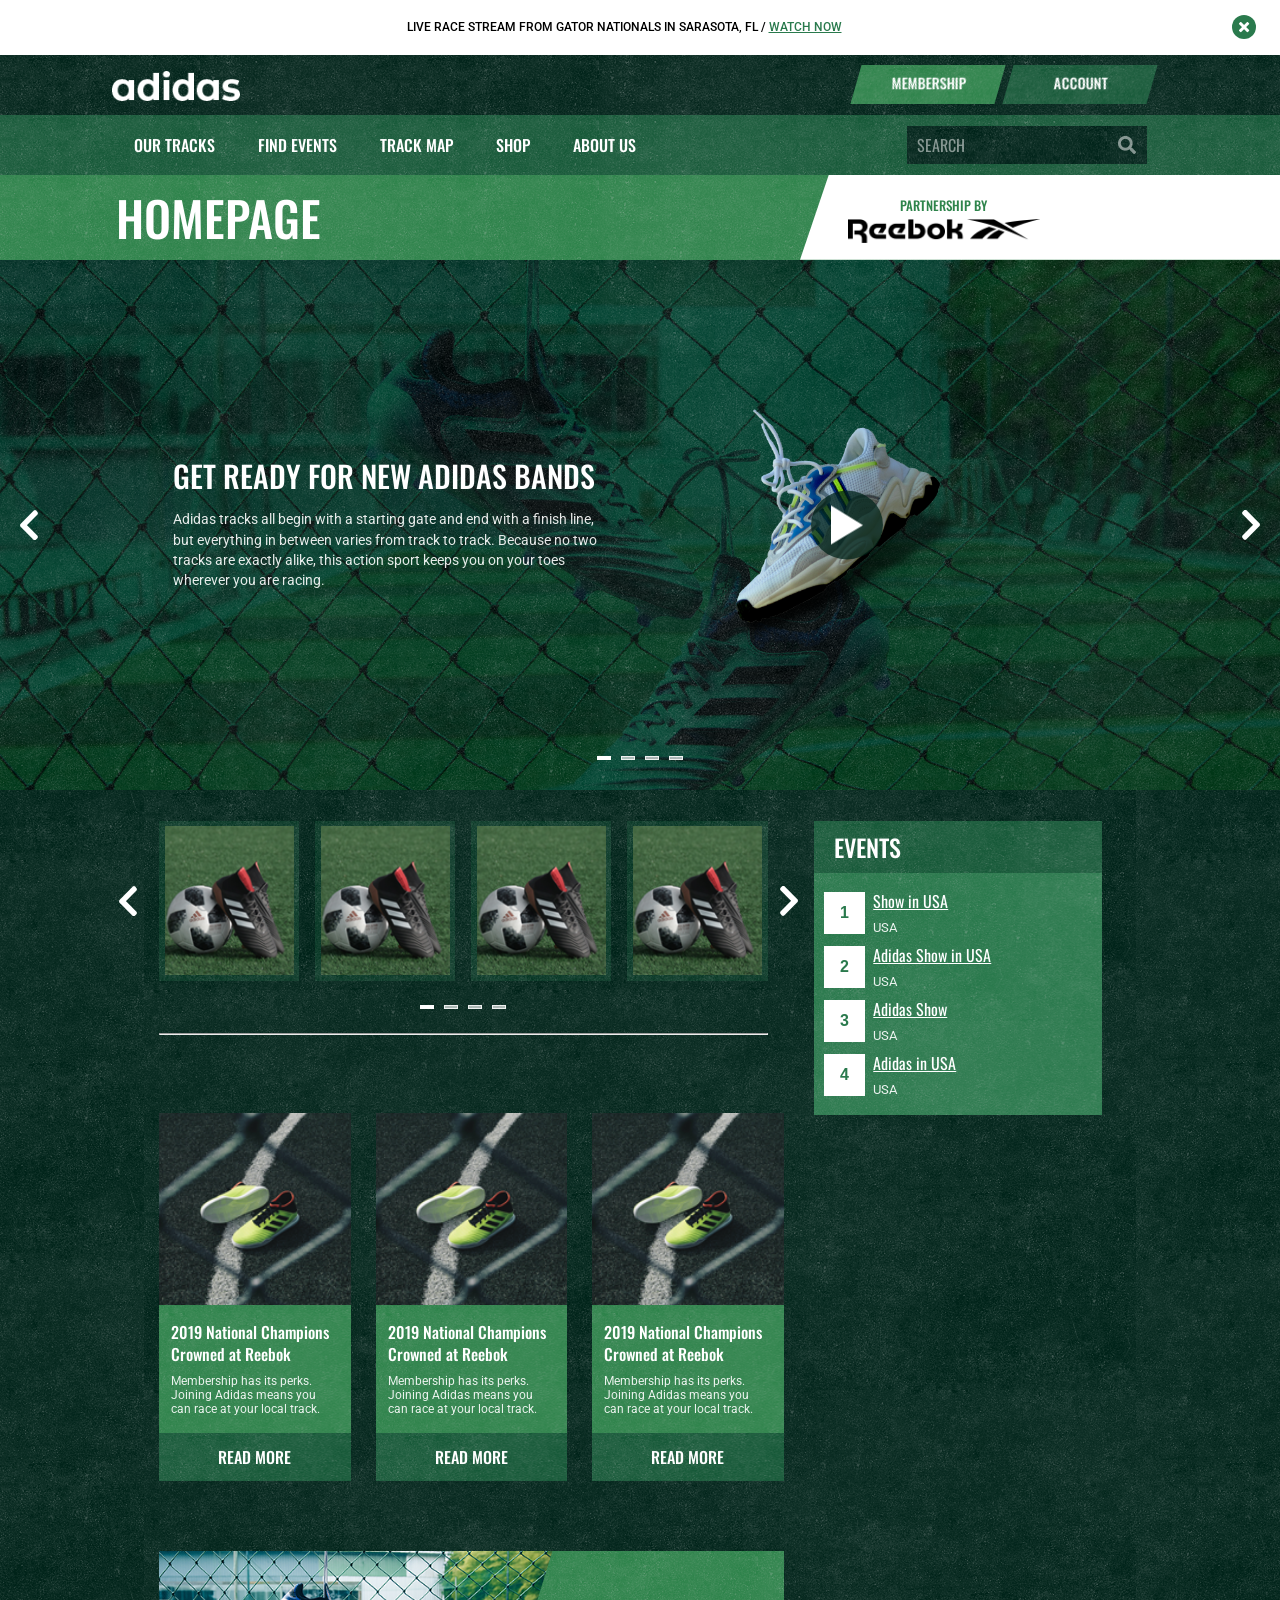
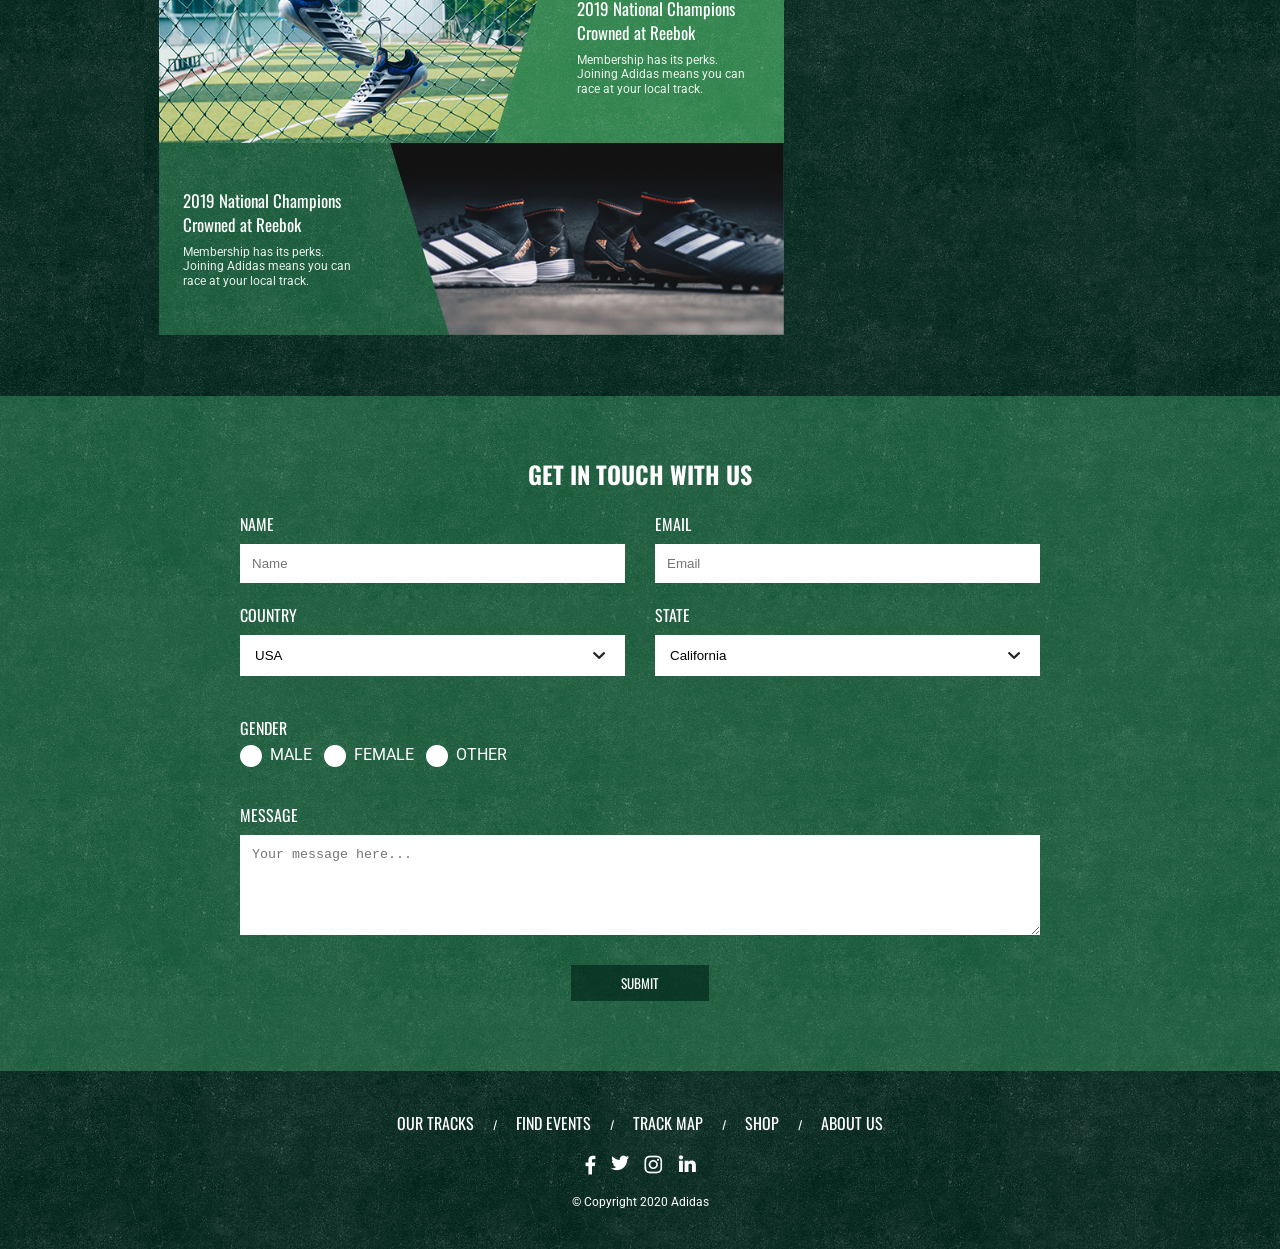
<file: index.html>
<!doctype html>
<html lang="en">
  <head>
    <meta charset="UTF-8" />
    <meta name="viewport" content="width=device-width, initial-scale=1.0" />
    <title>Adidas Project</title>
    <link rel="stylesheet" href="style.css" />
    <link rel="preconnect" href="https://fonts.googleapis.com" />
    <link rel="preconnect" href="https://fonts.gstatic.com" crossorigin />
    <link
      href="https://fonts.googleapis.com/css2?family=Oswald:wght@200..700&family=Roboto:ital,wght@0,100..900;1,100..900&display=swap"
      rel="stylesheet"
    />
  </head>

  <body>
    <div class="container">
      <!-- ── HEADER ──────────────────────────────────────────── -->
      <header>
        <!-- SEMANTIC: was <div class="promo-bar"> — alerts are announcements -->
        <div role="alert" class="promo-bar" id="topAlert">
          <div class="alert-content">
            <span>LIVE RACE STREAM FROM GATOR NATIONALS IN SARASOTA, FL /</span>
            <a href="#" class="alert-link">WATCH NOW</a>
          </div>
          <button
            class="close-btn"
            onclick="closeAlert()"
            aria-label="Close announcement"
          >
            <img src="Slicing/x-mark.png" alt="" />
          </button>
        </div>

        <div class="nav-container">
          <div class="logobar">
            <div class="logo">
              <img src="Slicing/logo.png" alt="Adidas" />
            </div>
            <button
              class="menu-icon"
              id="menuToggle"
              aria-label="Open navigation menu"
              aria-expanded="false"
              aria-controls="navbar"
            >
              <img src="Slicing/burger-icon.png" alt="" />
            </button>
          </div>
          <div class="buttons">
            <button class="btn" id="btn1"><span>MEMBERSHIP</span></button>
            <button class="btn" id="btn2"><span>ACCOUNT</span></button>
          </div>
        </div>

        <div id="navbar">
          <nav aria-label="Main navigation">
            <ul>
              <li>
                <span><a href="#">OUR TRACKS</a></span>
              </li>
              <li>
                <span><a href="#">FIND EVENTS</a></span>
              </li>
              <li>
                <span><a href="#">TRACK MAP</a></span>
              </li>
              <li>
                <span><a href="#">SHOP</a></span>
              </li>
              <li>
                <span><a href="#">ABOUT US</a></span>
              </li>
            </ul>
          </nav>

          <form
            class="search-bar"
            id="searchForm"
            role="search"
            action="javascript:void(0);"
          >
            <label for="searchInputBar" class="visually-hidden"
              >Search the site</label
            >
            <input
              id="searchInputBar"
              type="search"
              placeholder="SEARCH"
              aria-label="Search the site"
            />
            <button id="searchButton" type="submit" aria-label="Submit search">
              <img src="Slicing/search-icon.png" alt="" />
            </button>
          </form>
        </div>

        <div class="post-navbar">
          <h1>HOMEPAGE</h1>
          <figure class="partnership-badge">
            <figcaption>PARTNERSHIP BY</figcaption>
            <img src="Slicing/reebok-logo.png" alt="Reebok" />
          </figure>
        </div>
      </header>

      <!-- ── MAIN ────────────────────────────────────────────── -->
      <main>
        <section class="hero-slider" aria-label="Featured content">
          <div class="slider-container" id="slider" aria-live="polite">
            <!-- Slides are injected here by script.js via CONFIG.heroSlides -->
          </div>

          <button
            class="nav-btn prev-btn"
            id="prevBtn"
            aria-label="Previous slide"
          >
            <img src="Slicing/hero-slider-leftt-arrow.png" alt="" />
          </button>
          <button class="nav-btn next-btn" id="nextBtn" aria-label="Next slide">
            <img src="Slicing/hero-slider-right-arrow.png" alt="" />
          </button>

          <div
            class="pagination"
            id="pagination"
            role="tablist"
            aria-label="Slide navigation"
          ></div>
        </section>

        <dialog id="videoModal" aria-label="Video player">
          <button class="close" onclick="closeModal()" aria-label="Close video">
            &times;
          </button>
          <iframe
            id="videoFrame"
            src=""
            frameborder="0"
            allowfullscreen
            title="Embedded video"
          ></iframe>
        </dialog>

        <div class="grid-wrapper">
          <!-- Product Slider -->
          <section class="area-slider" aria-label="Product showcase">
            <div class="p-slider-container">
              <div class="p-slider-wrapper">
                <div class="p-slider" id="pSlider">
                  <!-- Slides injected by script.js via CONFIG.productSlides -->
                </div>
              </div>
              <button
                class="p-nav-btn p-prev-btn"
                id="pPrevBtn"
                aria-label="Previous products"
              >
                <img src="Slicing/hero-slider-leftt-arrow.png" alt="" />
              </button>
              <button
                class="p-nav-btn p-next-btn"
                id="pNextBtn"
                aria-label="Next products"
              >
                <img src="Slicing/hero-slider-right-arrow.png" alt="" />
              </button>
            </div>
            <div
              class="pagination"
              id="sliderPagination"
              role="tablist"
              aria-label="Product slide navigation"
            ></div>
            <div class="white-line">
              <hr />
            </div>
          </section>

          <!-- News Cards -->
          <section class="area-triple" aria-label="Latest news">
            <div class="triple-grid">
              <!-- Cards are injected by script.js via CONFIG.newsCards -->
            </div>
          </section>

          <!-- Special Feature Cards -->
          <section class="area-special" aria-label="Featured stories">
            <!-- Cards injected by script.js via CONFIG.specialCards -->
          </section>

          <!-- Events Sidebar -->
          <aside class="events-sidebar" aria-label="Upcoming events">
            <h2>EVENTS</h2>
            <ul>
              <!-- Events injected by script.js via CONFIG.events -->
            </ul>
          </aside>
        </div>
        <!-- /.grid-wrapper -->

        <!-- Contact Form -->
        <section class="contact-section" aria-label="Contact us">
          <h2>GET IN TOUCH WITH US</h2>
          <form class="contact-form">
            <div class="form-row">
              <label for="name">NAME</label>
              <input
                type="text"
                placeholder="Name"
                id="name"
                name="name"
                autocomplete="name"
                required
              />
            </div>

            <div class="form-row">
              <label for="email">EMAIL</label>
              <input
                type="email"
                placeholder="Email"
                id="email"
                name="email"
                autocomplete="email"
                required
              />
            </div>

            <div class="form-row">
              <label for="country">COUNTRY</label>
              <!-- FIXED: select had name="" — won't submit without a name -->
              <div class="input-row">
                <select name="country" id="country">
                  <option value="us">USA</option>
                  <option value="pk">PAKISTAN</option>
                  <option value="ir">IRAN</option>
                </select>
              </div>
            </div>

            <div class="form-row">
              <label for="state">STATE</label>
              <div class="input-row">
                <!-- FIXED: select had name="" — won't submit without a name -->
                <select name="state" id="state">
                  <option value="ca">California</option>
                  <option value="ny">New York</option>
                  <option value="tx">Texas</option>
                </select>
              </div>
            </div>

            <!-- Gender radio group — fieldset/legend is correct for grouped inputs -->
            <fieldset class="gender-row">
              <legend class="heading">GENDER</legend>
              <div class="bullets">
                <input type="radio" name="gender" id="male" value="male" />
                <label for="male">MALE</label>
                <input type="radio" name="gender" id="female" value="female" />
                <label for="female">FEMALE</label>
                <input type="radio" name="gender" id="other" value="other" />
                <label for="other">OTHER</label>
              </div>
            </fieldset>

            <div class="msg-container form-row">
              <label for="message">MESSAGE</label>
              <!-- FIXED: was <textarea>MESSAGE</textarea> — that text becomes the submitted value -->
              <textarea
                id="message"
                name="message"
                placeholder="Your message here..."
                required
              ></textarea>
            </div>

            <button type="submit" class="submit-btn">SUBMIT</button>
          </form>
        </section>
      </main>

      <!-- ── FOOTER ──────────────────────────────────────────── -->
      <footer>
        <!-- SEMANTIC: footer nav links should be in a <nav> landmark -->
        <nav class="footer-links" aria-label="Footer navigation">
          <a href="#">OUR TRACKS</a> / <a href="#">FIND EVENTS</a> /
          <a href="#">TRACK MAP</a> / <a href="#">SHOP</a> /
          <a href="#">ABOUT US</a>
        </nav>

        <div class="social-icons" aria-label="Social media links">
          <a href="https://www.facebook.com/" aria-label="Facebook">
            <img src="Slicing/facebook-icon.png" alt="Facebook" />
          </a>
          <a href="https://www.twitter.com/" aria-label="Twitter / X">
            <img src="Slicing/twitter-icon.png" alt="Twitter" />
          </a>
          <a href="https://www.instagram.com/" aria-label="Instagram">
            <img src="Slicing/instagram-icon.png" alt="Instagram" />
          </a>
          <a href="https://www.linkedin.com/" aria-label="LinkedIn">
            <img src="Slicing/linkedin-icon.png" alt="LinkedIn" />
          </a>
        </div>

        <p>&copy; Copyright 2020 Adidas</p>
      </footer>
    </div>

    <script src="script.js"></script>
  </body>
</html>
</file>
<file: style.css>
/* ============================================================
   ADIDAS PROJECT — CONSOLIDATED STYLESHEET
   Structure:
   1. Design Tokens (CSS variables)
   2. Reset & Base
   3. Layout (header, main, footer, grid)
   4. Components
      4a. Alert / Promo Bar
      4b. Navigation
      4c. Post-Navbar
      4d. Hero Slider
      4e. Video Modal
      4f. Product Slider
      4g. Content Cards (.content-card base + modifiers)
      4h. Events Sidebar
      4i. Contact Form
   5. Utilities (.dot, .pagination)
   6. Responsive — Tablet  (min-width: 768px)
   7. Responsive — Desktop (min-width: 1280px)
============================================================ */


/* ── 1. DESIGN TOKENS ──────────────────────────────────────── */
:root {
    /* Brand colours — change here, updates everywhere */
    --brand-darkest:  #01241a;
    --brand-dark:     #175a39;
    --brand-mid:      #2e844b;
    --brand-accent:   #2a7a4d;

    /* Pattern overlay — used across many backgrounds */
    --pattern:        url(Slicing/pattern-bg.png);

    /* Typography */
    --font-primary:   "Oswald", sans-serif;
    --font-body:      "Roboto", sans-serif;

    /* Spacing */
    --section-px-desktop: 9rem;
}

/* Accessibility: Hide labels visually but keep them readable for screen readers */
.visually-hidden {
    position: absolute;
    width: 1px;
    height: 1px;
    padding: 0;
    margin: -1px;
    overflow: hidden;
    clip: rect(0, 0, 0, 0);
    white-space: nowrap;
    border: 0;
}


/* ── 2. BOILERPLATE CODE ───────────────────────────────────────── */
* {
    margin: 0;
    padding: 0;
    box-sizing: border-box;
}

/* GLOBAL CONTAINER - SOLVES STRETCHING ISSUE */
.container {
    /* Adjusted from 1920px to a better max-width for readability */
    max-width: 1440px;
    margin: 0 auto;
    width: 100%;
    position: relative;
}

body {
    font-family: var(--font-primary);
    background-color: var(--brand-darkest);
    color: #fff;
}

img {
    display: block;
    max-width: 100%;
}


/* ── 3. LAYOUT ─────────────────────────────────────────────── */
header {
    position: sticky;
    top: 0;
    z-index: 100;
    overflow: visible;
}

main {
    background-image: var(--pattern);
}

/* Grid wrapper — contains product slider, cards, sidebar */
.grid-wrapper {
    background-color: var(--brand-darkest);
    background-image: var(--pattern);
    display: grid;
    gap: 30px;
    padding: 15px;
    /* Mobile: single column, explicit order */
    grid-template-areas:
        "slider"
        "triple"
        "special"
        "sidebar";
}

/* Grid area assignments */
.area-slider  { grid-area: slider;  margin: 1rem 0; }
.area-triple  { grid-area: triple; }
.area-special { grid-area: special; display: flex; flex-direction: column; }
.events-sidebar { grid-area: sidebar; }


/* ── 4a. ALERT / PROMO BAR ─────────────────────────────────── */
.promo-bar {
    position: relative;
    background-color: #fff;
    color: #000;
    padding: 1rem 3rem 1rem 1rem;
    min-height: 4.5rem;
    width: 100%;
    display: flex;
    align-items: center;
    justify-content: space-between;
    z-index: 100;
}

.alert-content {
    text-align: start;
    font-family: var(--font-body);
    font-size: 12px;
    font-weight: 500;
    line-height: 1.9;
    width: 100%;
}

.alert-link {
    color: var(--brand-accent);
}

.close-btn {
    position: absolute;
    right: 1rem;
    top: 50%;
    transform: translateY(-50%);
    background: var(--brand-accent);
    border: none;
    cursor: pointer;
    border-radius: 50%;
    display: flex;
    align-items: center;
    justify-content: center;
    width: 1.5rem;
    height: 1.5rem;
}


/* ── 4b. NAVIGATION ─────────────────────────────────────────*/
.nav-container {
    height: 6.25rem;
    width: 100%;
    background-color: var(--brand-darkest);
    background-image: var(--pattern);
}

.logobar {
    height: 60%;
    width: 100%;
    display: flex;
    align-items: center;
    justify-content: space-between;
    padding: 0 1rem;
}

.logo img {
    width: 5.75rem;
}

.menu-icon {
    background-color: transparent;
    border: none;
    cursor: pointer;
    display: flex;
    align-items: center;
    justify-content: center;
}

.buttons {
    display: flex;
    justify-content: center;
    align-items: center;
}

.btn {
    height: 100%;
    width: 50%;
    border: none;
    color: #fff;
    padding: .4rem;
    cursor: pointer;
    font-size: 1.1rem;
    font-weight: 500;
    font-family: var(--font-primary);
    background-image: var(--pattern);
}

#btn1 {
    border-right: 1.5px solid #fff;
    background-color: var(--brand-mid);
}

#btn2 {
    background-color: var(--brand-dark);
}

/* Mobile nav — hidden by default, toggled by JS */
#navbar {
    display: none;
    position: absolute;
    top: 100%;
    left: 0;
    z-index: 100;
}

#navbar.open {
    height: auto;
    width: 100%;
    background-color: var(--brand-dark);
    background-image: var(--pattern);
    display: flex;
    flex-direction: column;
    align-items: flex-start;
    justify-content: center;
    padding-bottom: 1.25rem;
    position: relative;
    border: 2PX SOLID rgb(0, 0, 0);
}

nav ul {
    list-style: none;
}

nav ul li span {
    height: 4rem;
    width: 100%;
    font-size: .75rem;
    display: flex;
    align-items: center;
    justify-content: flex-start;
    padding: 0 1rem;
    margin-left: 1rem;
    transition: background-color 0.3s ease-in-out;
}

nav ul li span:hover {
    background-color: var(--brand-mid);
    clip-path: polygon(0 0, 100% 0, calc(100% - 10%) 100%, 0 100%);
}

nav ul li a {
    color: #fff;
    text-decoration: none;
    font-size: 1.1rem;
    font-weight: 500;
    font-family: var(--font-primary);
    display: flex;
    justify-content: flex-start;
}

.search-bar {
    min-height: 2.4rem;
    width: calc(100% - 2rem);
    padding: 0 10px;
    margin: .5rem 1rem 1rem 1rem;
    order: -1;
    display: flex;
    align-items: center;
    justify-content: space-between;
    background-image: var(--pattern);
    background-color: var(--brand-darkest);
}

#searchInputBar {
    background-color: transparent;
    font-family: var(--font-primary);
    font-size: 1rem;
    font-weight: 400;
    color: #fff;
    border: none;
    outline: none;
    height: 90%;
    width: 100%;
    -webkit-appearance: none;
    appearance: none;
}

#searchInputBar::placeholder {
    color: rgba(255, 255, 255, 0.5);
}

/* Remove native 'x' mark from search input */
#searchInputBar::-webkit-search-cancel-button,
#searchInputBar::-webkit-search-decoration {
    -webkit-appearance: none;
    appearance: none;
}

/* Prevent browser autofill from changing the background color */
#searchInputBar:-webkit-autofill {
    transition: background-color 5000s ease-in-out 0s;
    -webkit-text-fill-color: #fff;
}

#searchButton {
    background-color: var(--brand-darkest);
    background-image: var(--pattern);
    height: 100%;
    width: 10%;
    border: none;
    cursor: pointer;
    display: flex;
    align-items: center;
    justify-content: center;
}

/* Mobile-only: post-navbar hidden until tablet */
.post-navbar {
    display: none;
}


/* ── 4c. POST-NAVBAR ───────────────────────────────────────── */
/* Shown at tablet+ via responsive section below */


/* ── 4d. HERO SLIDER ───────────────────────────────────────── */
.hero-slider {
    position: relative;
    overflow: hidden;
    background-color: var(--brand-darkest);
    background-image: url(Slicing/hero-bg.png);
    background-blend-mode: overlay;
    background-size: cover;
    background-position: center;
    color: white;
    width: 100%;
}

.slider-container {
    display: flex;
    transition: transform 0.5s ease-in-out;
    width: 100%;
}

.slide {
    min-width: 100%;
    padding: 40px 20px;
    box-sizing: border-box;
    background-image: var(--pattern);
}

.hero-content {
    display: flex;
    flex-direction: column;
    align-items: center;
    gap: 20px;
}

.text-side {
    order: 2;
    text-align: left;
}

.text-side h1 {
    font-size: 30px;
    line-height: 1.2;
    font-weight: 500;
    margin: 1rem 0;
}

.text-side p {
    font-family: var(--font-body);
    font-size: .9rem;
    line-height: 1.4;
    font-weight: 400;
    opacity: .9;
    margin-bottom: 1rem;
}

.video-side {
    order: 1;
    width: 100%;
}

.thumb-wrapper {
    position: relative;
    width: 100%;
}

.thumb-wrapper img {
    width: 100%;
}

.play-btn {
    position: absolute;
    top: 50%;
    left: 50%;
    transform: translate(-50%, -50%);
    background: rgba(1, 36, 26, 0.74);
    color: white;
    padding: 15px 20px;
    cursor: pointer;
    border-radius: 50%;
    border: none;
}

/* Prev / Next arrow buttons */
.nav-btn {
    position: absolute;
    top: 50%;
    transform: translateY(-50%);
    background: none;
    border: none;
    font-size: 2rem;
    cursor: pointer;
    display: none; /* shown on desktop only */
    z-index: 10;
}

.prev-btn { left: 20px; }
.next-btn { right: 20px; }


/* ── 5. UTILITIES — PAGINATION / DOTS ──────────────────────── */
/* Hero and product sliders */
.pagination {
    display: flex;
    gap: 10px;
    align-items: center;
    z-index: 20;
}

.hero-slider .pagination {
    position: absolute;
    bottom: 30px;
    left: 50%;
    transform: translateX(-50%);
}

.dot {
    width: 14px;
    height: 4px;
    background: rgba(255, 255, 255, 0.65);
    border: 1px solid rgba(255, 255, 255, 0.8);
    cursor: pointer;
    transition: transform 0.2s ease, background 0.2s ease;
}

.dot:hover {
    transform: scale(1.15);
}

.dot.active {
    background: #ffffff;
}

/* Product slider pagination — positioned relative */
#sliderPagination {
    position: relative;
    justify-content: center;
    top: 2rem;
}

.white-line {
    margin: 4rem 0 1rem;
}


/* ── 4e. VIDEO MODAL ───────────────────────────────────────── */
/* Native <dialog> element — replaces the old div-based modal */
#videoModal {
    border: none;
    background: rgba(0, 0, 0, 0.9);
    width: 100%;
    height: 100%;
    max-width: 100%;
    max-height: 100%;
    padding: 0;
}

#videoModal::backdrop {
    background: rgba(0, 0, 0, 0.9);
}

#videoModal iframe {
    width: 80%;
    height: 70%;
    position: absolute;
    top: 50%;
    left: 50%;
    transform: translate(-50%, -50%);
}

.close {
    position: absolute;
    top: 20px;
    right: 30px;
    color: white;
    font-size: 40px;
    cursor: pointer;
    background: none;
    border: none;
    line-height: 1;
}


/* ── 4f. PRODUCT SLIDER ────────────────────────────────────── */
.p-slider-container {
    position: relative;
    width: 100%;
}

.p-slider-wrapper {
    overflow: hidden;
    width: 100%;
    position: relative;
}

.p-slider {
    display: flex;
    transition: transform 0.5s ease;
}

.p-slide {
    min-width: 100%;
    margin: 0;
    background-color: rgba(1, 82, 44, 0.31);
    background-image: var(--pattern);
    background-size: cover;
    background-position: center;
    overflow: hidden;
    min-height: 22rem;
}

.p-slide img {
    width: 100%;
    height: 100%;
    object-fit: cover;
    padding: .35rem;
    box-sizing: border-box;
}

.p-nav-btn {
    position: absolute;
    top: 50%;
    transform: translateY(-50%);
    background: none;
    border: none;
    font-size: 2rem;
    cursor: pointer;
    display: none; /* shown on desktop only */
    z-index: 10;
}

.p-prev-btn { left: -40px; }
.p-next-btn { right: -30px; }


/* ── 4g. CONTENT CARDS ─────────────────────────────────────── */
.content-card {
    width: 100%;
    background-color: var(--brand-mid);
    background-image: var(--pattern);
}

.content-card img {
    width: 100%;
    object-fit: cover;
    display: block;
}

.content-card h4 {
    margin: 1rem .75rem .5rem;
    font-size: 22px;
    line-height: 1.4;
    font-weight: 500;
}

.content-card p {
    margin: 0 .75rem 1rem;
    font-size: 14px;
    line-height: 1.2;
    font-family: var(--font-body);
    opacity: .9;
}

/* Modifier: news card (triple grid) */
.content-card--news {
    height: 100%;
    min-height: 22.25rem;
    display: flex;
    flex-direction: column;
    overflow: hidden;
}

.content-card--news img {
    height: 12rem;
    flex-shrink: 0;
}

.content-card--news a {
    background-color: var(--brand-dark);
    background-image: var(--pattern);
    color: white;
    width: 100%;
    min-height: 3rem;
    padding: .5rem;
    display: flex;
    align-items: center;
    justify-content: center;
    text-decoration: none;
    font-weight: 500;
    margin-top: auto;
    flex-shrink: 0;
}

/* Modifier: special / feature card */
.content-card--special {
    height: 100%;
    min-height: 22rem;
    display: flex;
    flex-direction: column;
}

.content-card--special img {
    height: 14rem;
}

/* Second special card has alternate background */
.content-card--special.s2 {
    background-color: var(--brand-dark);
}

/* Triple grid layout */
.triple-grid {
    display: grid;
    gap: 25px;
    grid-template-columns: 1fr;
}


/* ── 4h. EVENTS SIDEBAR ────────────────────────────────────── */
.events-sidebar {
    background: var(--brand-accent);
    background-image: var(--pattern);
    margin-top: .75rem;
}

.events-sidebar h2 {
    background: var(--brand-dark);
    background-image: var(--pattern);
    font-weight: 500;
    padding: 8px 20px;
}

.events-sidebar ul {
    list-style: none;
    padding: 20px;
}

.events-sidebar li {
    color: white;
    margin: 10px 0;
    display: flex;
    flex-wrap: nowrap;
    align-items: center;
    gap: 10px;
    text-decoration: underline;
    font-size: 1rem;
    font-weight: 500;
}

/* Date badge */
.events-sidebar li span {
    color: var(--brand-accent);
    background: white;
    font-family: "Montserrat", sans-serif;
    font-weight: bold;
    font-size: 16px;
    height: 2.6rem;
    width: 2.6rem;
    display: flex;
    justify-content: center;
    align-items: center;
    flex-shrink: 0;
}

.events-sidebar li small {
    text-decoration: none;
    display: inline-block;
    font-family: var(--font-body);
    font-weight: 400;
    opacity: .9;
}


/* ── 4i. CONTACT FORM ──────────────────────────────────────── */
.contact-section {
    padding: 40px 20px;
    background-color: var(--brand-dark);
    background-image: var(--pattern);
    display: flex;
    justify-content: center;
    align-items: center;
    flex-direction: column;
    gap: 20px;
}

label {
    display: inline-block;
    margin-bottom: 8px;
}

.contact-form input,
.contact-form select,
.contact-form textarea {
    width: 100%;
    padding: 12px;
    margin-bottom: 10px;
    border: none;
}

/* Custom radio buttons */
input[type="radio"] {
    display: none;
}

input[type="radio"] + label {
    position: relative;
    padding-left: 30px;
    cursor: pointer;
    display: inline-block;
    line-height: 20px;
}

input[type="radio"] + label::before {
    content: "";
    position: absolute;
    left: 0;
    top: 0;
    width: 18px;
    height: 18px;
    border: 2px solid #fff;
    border-radius: 50%;
    background: #fff;
}

input[type="radio"]:checked + label::after {
    content: "";
    position: absolute;
    left: 5px;
    top: 5px;
    width: 12px;
    height: 12px;
    background: var(--brand-mid);
    border-radius: 50%;
}

/* Dropdown with custom arrow */
.input-row {
    position: relative;
}

.input-row select {
    -webkit-appearance: none;
    -moz-appearance: none;
    appearance: none;
    padding: 13px 95px 13px 15px;
    width: 100%;
    background-image: url(Slicing/dropdown-arrow.png);
    background-repeat: no-repeat;
    background-position: right 20px center;
    background-color: #fff;
}

.gender-row {
    border: none;
    display: flex;
    flex-direction: column;
    justify-content: center;
    align-items: flex-start;
    margin: 20px 0;
}

.gender-row legend {
    margin-bottom: .35rem;
}

.heading {
    margin-bottom: .35rem;
    margin-top: -1.25rem;
}

.bullets {
    font-family: var(--font-body);
    font-size: 1rem;
    display: flex;
    align-items: center;
    gap: 12px;
}

.msg-container {
    display: flex;
    flex-direction: column;
    grid-column: 1 / span 2;
}

.contact-form textarea {
    height: 100px;
}

.submit-btn {
    font-family: var(--font-primary);
    background-color: rgba(1, 36, 26, 0.65);
    color: white;
    padding: 8px 50px;
    border: none;
    cursor: pointer;
    display: block;
    margin: 10px auto;
}


/* ── FOOTER ────────────────────────────────────────────────── */
footer {
    text-align: center;
    padding: 40px 20px;
    font-size: 12px;
    background-image: var(--pattern);
}

.footer-links a {
    font-size: 1rem;
    padding: 1rem;
    color: #fff;
    text-decoration: none;
}

footer p {
    font-family: var(--font-body);
}

.social-icons {
    margin: 20px 0;
    font-size: 20px;
    display: flex;
    justify-content: center;
    gap: 15px;
}


/* ============================================================
   6. RESPONSIVE — TABLET (min-width: 768px)
============================================================ */
@media (min-width: 768px) {

    /* Alert */
    .promo-bar {
        min-height: 50px;
        font-size: 14px;
    }

    .alert-content {
        text-align: center;
    }

    .close-btn {
        right: 1.5rem;
        top: 50%;
        transform: translateY(-50%);
    }

    /* Nav container */
    .nav-container {
        position: relative;
        height: 60px;
        padding: 0;
    }

    .menu-icon {
        display: none;
    }

    .logobar {
        height: 50px;
    }

    .logo img {
        width: 7rem;
        margin-top: .9rem;
    }

    .buttons {
        position: absolute;
        top: 20%;
        right: 2%;
        height: 35px;
        transform: skew(-16deg);
        margin-left: .5rem;
    }

    .btn span {
        display: inline-block;
        transform: skew(16deg);
    }

    .btn {
        width: 8rem;
        font-size: .9rem;
        font-weight: 500;
        margin-left: .5rem;
        padding-bottom: 2rem;
    }

    #btn1 {
        border: none;
    }

    /* Navbar — horizontal at tablet+ */
    #navbar {
        position: relative;
        display: flex;
        flex-direction: row;
        align-items: center;
        justify-content: space-between;
        height: 50px;
        width: 100%;
        padding: 0 .5rem;
        background-color: var(--brand-dark);
        background-image: var(--pattern);
    }

    nav { order: 0; }

    nav ul {
        height: 50px;
        display: flex;
        flex-direction: row;
        align-items: center;
    }

    nav ul li span {
        height: 50px;
        padding: 0 0 0 .75rem;
        margin: 0 .75rem 0 0;
    }

    nav ul li span:hover {
        background-color: var(--brand-mid);
        clip-path: none;
        transform: skew(-15deg);
    }

    nav ul li span:hover a {
        color: #fff;
        transform: skew(15deg);
    }

    nav ul li a {
        font-size: 14px;
    }

    .search-bar {
        order: 1;
        width: 12.5rem;
        height: 2rem;
        position: relative;
        right: 0.1%;
        margin-bottom: .5rem;
    }

    /* Post-navbar — visible at tablet+ */
    .post-navbar {
        height: 65px;
        width: 100%;
        display: flex;
        align-items: center;
        justify-content: space-between;
        background-color: var(--brand-mid);
        background-image: var(--pattern);
        padding-left: .5rem;
    }

    .post-navbar h1 {
        font-weight: 500;
    }

    .partnership-badge {
        height: inherit;
        width: 19.5rem;
        display: flex;
        align-items: center;
        justify-content: center;
        flex-direction: column;
        background-color: #fff;
        padding: .5rem .5rem .5rem 2rem;
        color: var(--brand-mid);
        clip-path: polygon(10% 0, 100% 0, 100% 100%, 0 100%);
    }

    .partnership-badge figcaption {
        font-size: 11px;
        font-weight: 500;
        color: var(--brand-mid);
        margin: .25rem;
    }

    .partnership-badge img {
        width: 10rem;
    }

    /* Hero slider */
    .hero-content {
        min-height: 28.125rem;
        padding: 2rem 0;
        flex-direction: row;
        justify-content: center;
        gap: 110px;
        text-align: left;
    }

    .text-side {
        order: 1;
        width: 50%;
        text-align: left;
        
    }

    .video-side {
        order: 2;
        width: 50%;

    }

    .thumb-wrapper {
        width: 60%;
        display: flex;
        align-items: center;
        justify-content: center
    }

    .thumb-wrapper img {
        width:100%;
    }

   .play-btn {
    position: absolute;
    top: 50%;
    left: 50%;
    transform: translate(-50%, -50%);
    padding: 15px 20px;
    cursor: pointer;
    border-radius: 50%;
    border: none;
}

  

    /* Grid — 2 columns at tablet */
    .grid-wrapper {
        /* FIXED: was 70% 30% which breaks with gap — fr units are gap-aware */
        grid-template-columns: 2fr 1fr;
        gap: 20px;
        row-gap: 0;
        padding-right: 10px;
        grid-template-areas:
            "slider  sidebar"
            "triple  ."
            "special ."
            "contact .";
    }

    .area-slider {
        margin: 1rem 0 0;
    }

    .p-slider-wrapper {
        height: 10rem;
    }

    .p-slider {
        gap: 1rem;
    }

    .p-slide {
        min-width: calc((100% - 2rem) / 3);
    }

    .p-slide img {
        height: 10rem;
    }

    #sliderPagination {
        top: 1.5rem;
    }

    .white-line {
        margin: 3rem 0 0;
    }

    /* Triple grid — 2 columns at tablet */
    .area-triple {
        margin: -2rem 0 1rem;
    }

    .triple-grid {
        grid-template-columns: 1fr 1fr;
        height: auto;
    }

    .content-card h4 {
        font-size: 16px;
    }

    .content-card p {
        font-size: 12px;
    }

    /* Special cards — horizontal layout at tablet */
    .area-special {
        margin: 1.5rem 0 1rem;
    }

    .content-card--special {
        min-height: 12rem;
        display: flex;
        flex-direction: row;
    }

    .content-card--special .info {
        display: flex;
        flex-direction: column;
        justify-content: center;
        padding: 1.5rem;
        flex: 1;
    }

    .content-card--special h4 {
        font-size: 17px;
        font-weight: 400;
        margin: 0 0 0.5rem 0;
    }

    .content-card--special p {
        font-size: 12px;
        font-weight: 400;
        margin: 0;
    }

    .area-special .s1 img {
        clip-path: polygon(0 0, 100% 0, 80% 100%, 0 100%);
    }

    .area-special .s2 {
        flex-direction: row-reverse;
    }

    .area-special .s2 img {
        clip-path: polygon(0 0, 100% 0, 100% 100%, 20% 100%);
    }

    .area-special img {
        width: 53%;
        height: auto;
        object-fit: cover;
    }

    /* Events sidebar */
    .events-sidebar {
        margin-top: 1rem;
        margin-right: 1.5rem;
    }

    .events-sidebar ul {
        padding: 10px;
    }

    .events-sidebar li {
        margin: 6px 0;
        gap: 8px;
        font-weight: 400;
    }

    /* Contact form — 2-column grid at tablet */
    .contact-section {
        padding: 60px 40px;
    }

    .contact-form {
        display: grid;
        grid-template-columns: 1fr 1fr;
        gap: 10px 30px;
        max-width: 800px;
        width: 100%;
    }

    .gender-row,
    .msg-container,
    .submit-btn {
        grid-column: span 2;
    }
}


/* ============================================================
   7. RESPONSIVE — DESKTOP (min-width: 1220px)
============================================================ */
@media (min-width: 1220px) {

    /* Nav container */
    .nav-container {
        padding: 0 6rem;
        height: 60px;
    }

    .logo img {
        width: 8rem;
        margin-top: .8rem;
    }

    .buttons {
        right: 10%;
    }

    .btn {
        width: 9rem;
    }

    /* Navbar */
    #navbar {
        height: 60px;
        padding: 0 0 0 7rem;
    }

    nav ul li span {
        height: 60px;
        padding: 0 0 0 1.35rem;
        margin: 0 1.35rem 0 0;
    }

    nav ul li a {
        font-size: 16px;
    }

    .search-bar {
        width: 15rem;
        height: 2.25rem;
        position: relative;
        right: 10%;
        /* margin: 0 0 0 3rem; */
    }

    /* Post-navbar */
    .post-navbar {
        height: 85px;
        padding-left: 7.25rem;
    }

    .post-navbar h1 {
        font-size: 3rem;
    }

    .partnership-badge {
        width: 30rem;
        height: inherit;
        padding: 0 .5rem 0.25rem 3rem;
        clip-path: polygon(6% 0, 100% 0, 100% 100%, 0 100%);
        align-items: flex-start;
    }

    .partnership-badge figcaption {
        padding-left: 3rem;
        padding-top: .25rem;
        font-size: 13px;
    }

    .partnership-badge img {
        width: 12rem;
    }

    /* Hero */
    .hero-content {
        justify-content: center;
        gap: 8rem;
    }

    .text-side {
        width: 35%;
    }

    .video-side {
        width: 30%;
    }

    /* Show arrow buttons on desktop */
    .nav-btn {
        display: block !important;
    }

    .p-nav-btn {
        display: block;
    }

    /* Grid — constrained to content width on desktop */
    .grid-wrapper {
        margin: 0 var(--section-px-desktop);
        gap: 30px;
    }

    .area-slider {
        margin: 1rem 1rem 0 0;
    }

    .triple-grid {
        grid-template-columns: repeat(3, 1fr);
        height: auto;
    }

    /* Product slides — 4 visible at desktop */
    .p-slide {
        min-width: calc((100% - 3rem) / 4);
    }

    /* Special cards */
    .area-special .s1 img {
        clip-path: polygon(0 0, 100% 0, 85% 100%, 0 100%);
    }

    .area-special .s2 img {
        clip-path: polygon(0 0, 100% 0, 100% 100%, 15% 100%);
    }

    .area-special img {
        width: 63%;
    }
}
</file>
